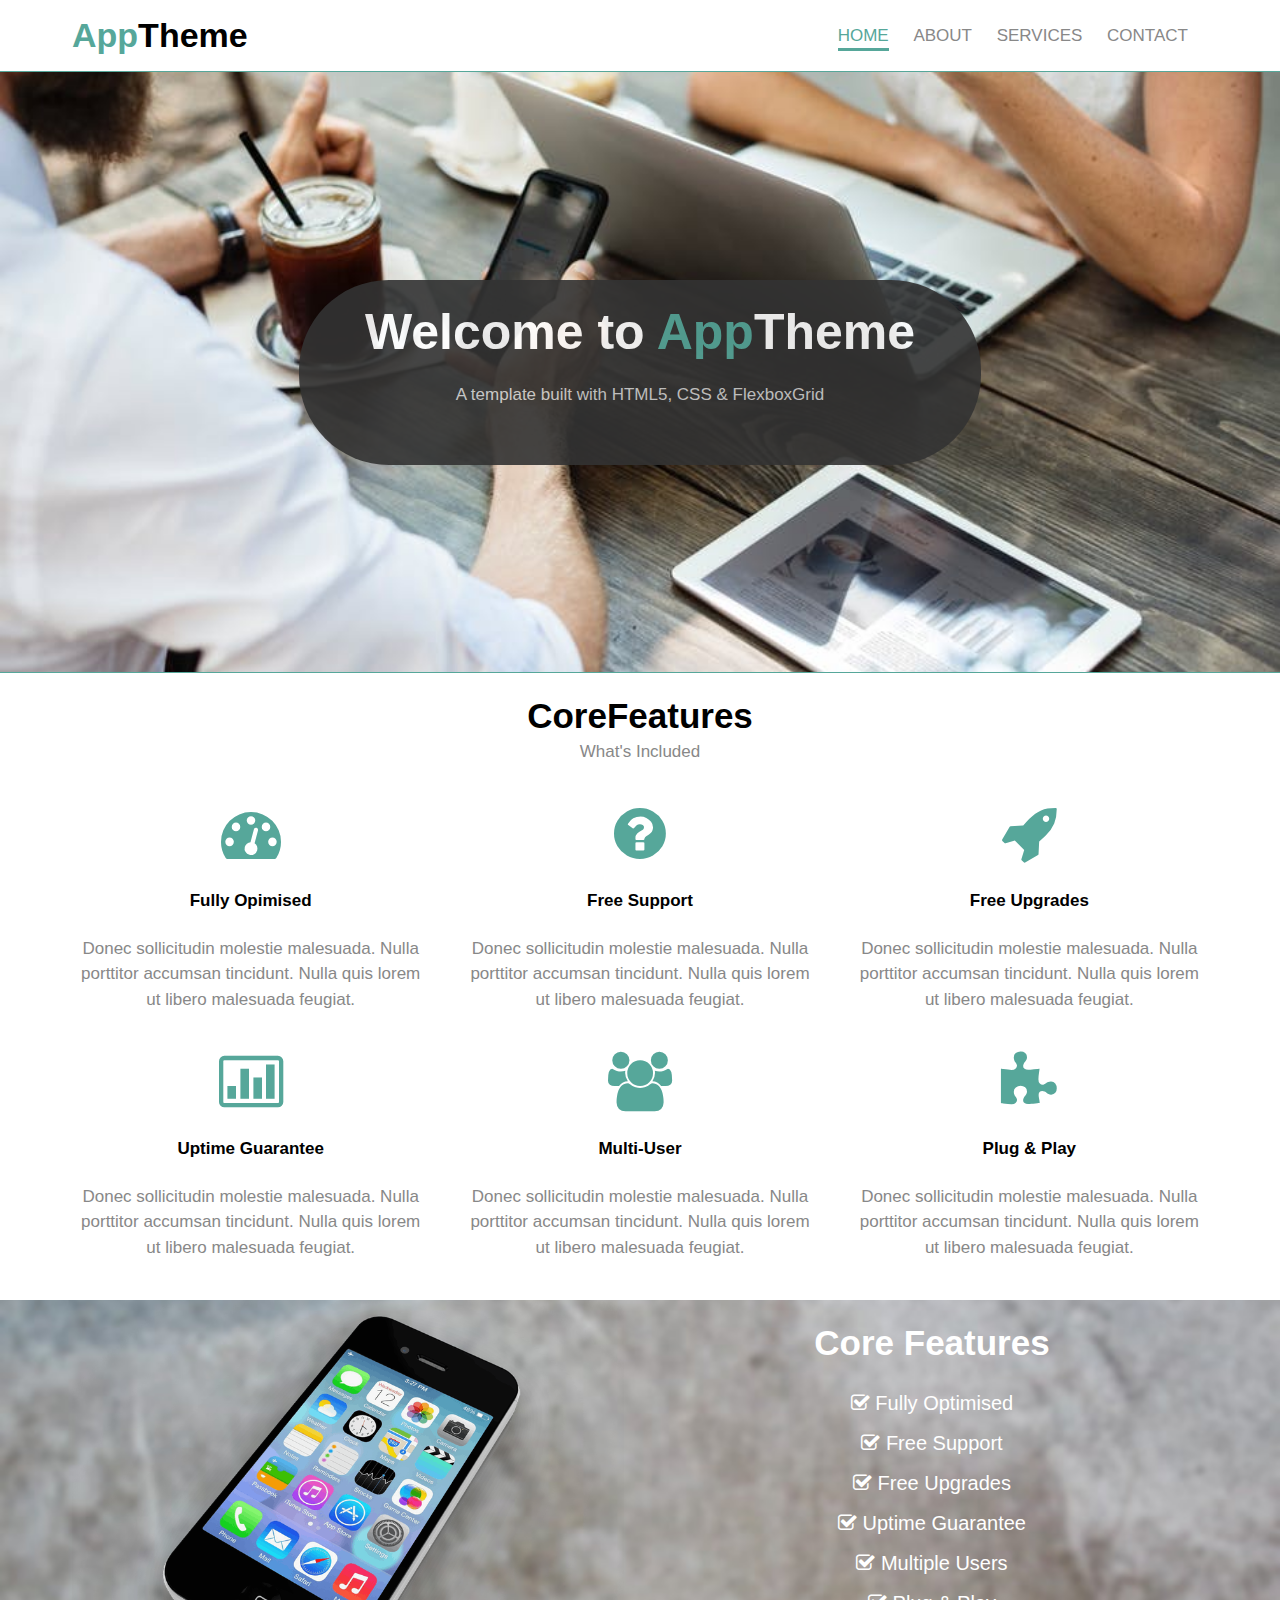
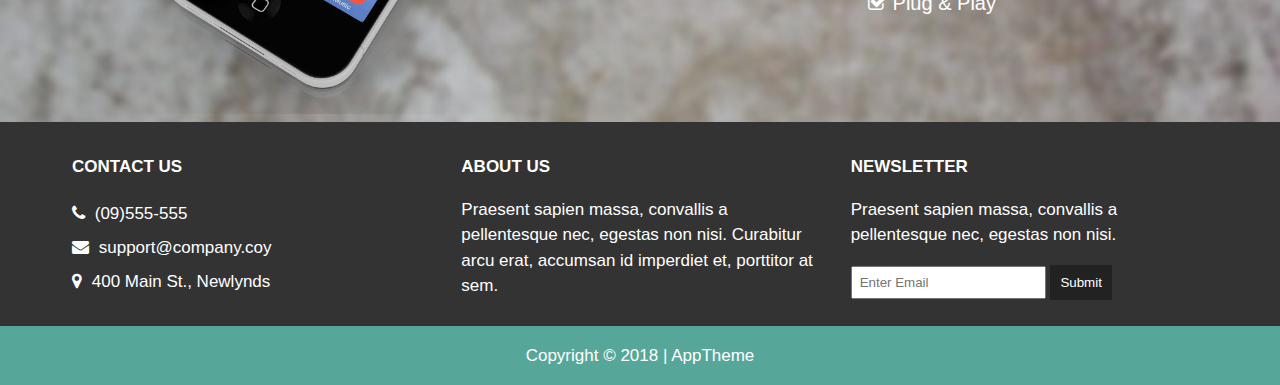
<file: index.html>
<!DOCTYPE html>
<html>
	<head>
		<meta charset="utf-8">
		<title>AppTheme | Home</title>
		<link rel="stylesheet" href="css/flexboxgrid.css">
		<link rel="stylesheet" href="css/style.css">
		<link rel="stylesheet" href="css/font-awesome.css">
	</head>

	<body>
		<!-- HEADER -->
		<header id="main-header">
			<div class="container">
				<div class="row end-sm end-md end-lg center-xs middle-sm middle-md middle-lg">
					<div class="col-xs-12 col-sm-2 col-md-2 col-lg-2">
						<h1><span class="primary-text">App</span>Theme</h1>		
					</div>
					<div class="col-xs-12 col-sm-10 col-md-10 col-lg-10">
						<nav id="navbar">
							<ul>
								<li class="current"><a href="index.html">Home</a></li>
								<li><a href="about.html">About</a></li>
								<li><a href="services.html">Services</a></li>
								<li><a href="contact.html">Contact</a></li>
							</ul>
						</nav>
					</div>
				</div>
			</div>		
		</header>

		<!-- SHOWCASE -->
		<section id="showcase">
			<div class="container">
				<div class="row center-xs center-sm center-md center-lg middle-xs middle-sm middle-md middle-lg">
					<div class="col-xs-10 col-sm-10 col-md-10 col-lg-7 showcase-content">
						<h1>Welcome to <span class="primary-text">App</span>Theme</h1>
						<p>A template built with HTML5, CSS & FlexboxGrid</p>
					</div>
				</div>
			</div>
		</section>

		<!-- FEATURES  -->

		<section id="features">
			<div class="container">
				<div class="row  center-xs center-sm center-md center-lg">
						<div class="col-xs-12 col-sm-12 col-md-12 col-lg-12">
							<h2>CoreFeatures</h2>
							<p>What's Included</p>
							<!-- ICON ROW 1 -->
							<div class="row center-xs center-sm center-md center-lg">
								<div class="col-xs-12 col-sm-4 col-md-4 col-lg-4">
									<i class="icon-dashboard"></i><br>
									<h4>Fully Opimised</h4>
									<p>Donec sollicitudin molestie malesuada. Nulla porttitor accumsan tincidunt. Nulla quis lorem ut libero malesuada feugiat.</p>
									
								</div>
								<div class="col-xs-12 col-sm-4 col-md-4 col-lg-4">
									<i class="icon-question-sign"></i><br>
									<h4>Free Support</h4>
									<p>Donec sollicitudin molestie malesuada. Nulla porttitor accumsan tincidunt. Nulla quis lorem ut libero malesuada feugiat.</p>
									
								</div>
								<div class="col-xs-12 col-sm-4 col-md-4 col-lg-4">
									<i class="icon-rocket"></i><br>
									<h4>Free Upgrades</h4>
									<p>Donec sollicitudin molestie malesuada. Nulla porttitor accumsan tincidunt. Nulla quis lorem ut libero malesuada feugiat.</p>
									
								</div>
							</div>
							<!-- ICON ROW 2 -->
							<div class="row center-xs center-sm center-md center-lg">
								<div class="col-xs-12 col-sm-4 col-md-4 col-lg-4">
									<i class="icon-bar-chart"></i><br>
									<h4>Uptime Guarantee</h4>
									<p>Donec sollicitudin molestie malesuada. Nulla porttitor accumsan tincidunt. Nulla quis lorem ut libero malesuada feugiat.</p>
									
								</div>
								<div class="col-xs-12 col-sm-4 col-md-4 col-lg-4">
									<i class="icon-group"></i><br>
									<h4>Multi-User</h4>
									<p>Donec sollicitudin molestie malesuada. Nulla porttitor accumsan tincidunt. Nulla quis lorem ut libero malesuada feugiat.</p>
									
								</div>
								<div class="col-xs-12 col-sm-4 col-md-4 col-lg-4">
									<i class="icon-puzzle-piece"></i><br>
									<h4>Plug & Play</h4>
									<p>Donec sollicitudin molestie malesuada. Nulla porttitor accumsan tincidunt. Nulla quis lorem ut libero malesuada feugiat.</p>
									
								</div>
							</div>
						</div>
				</div>	
			</div>
		</section>

		<!-- INFO SECTION -->
		<section id="info">
			<div class="container">
				<div class="row center-xs center-sm center-md center-lg">
					<div class="col-xs-12 col-sm-6 col-md-6 col-lg-6">
						<img src="images/smartPhone.png" alt="smart phone">
					</div>
					<div class="col-xs-12 col-sm-6 col-md-6 col-lg-6">
						<h2>Core Features</h2>
						<ul>
							<li><i class="icon-check"></i> Fully Optimised</li>
							<li><i class="icon-check"></i> Free Support</li>
							<li><i class="icon-check"></i> Free Upgrades</li>
							<li><i class="icon-check"></i> Uptime Guarantee</li>
							<li><i class="icon-check"></i> Multiple Users</li>
							<li><i class="icon-check"></i> Plug & Play</li>
						</ul>
					</div>
				</div>		
			</div>
		</section>

		<!-- COMPANY -->
		<section id="company">
			<div class="container">
				<div class="row">
					<div class="col-xs-12 cols-sm-4 col-md-4 col-lg-4">
						<h4>Contact Us</h4>
						<ul>
							<li><i class="icon-phone"></i> (09)555-555</li>
							<li><i class="icon-envelope"></i> support@company.coy</li>
							<li><i class="icon-map-marker"></i> 400 Main St., Newlynds</li>
						</ul>						
					</div>
					<div class="col-xs-12 cols-sm-4 col-md-4 col-lg-4">
					<h4>About Us</h4>
					<p>Praesent sapien massa, convallis a pellentesque nec, egestas non nisi. Curabitur arcu erat, accumsan id imperdiet et, porttitor at sem.</p>
				</div>
				<div class="col-xs-12 cols-sm-4 col-md-4 col-lg-4">
					<h4>Newsletter</h4>
					<p>Praesent sapien massa, convallis a pellentesque nec, egestas non nisi.</p>		
					<form>
						<input type="text" name="email" placeholder="Enter Email">
						<button type="submit" name="button">Submit</button>
					</form>
				</div>
				</div>
			</div>
		</section>

		<!--  FOOTER  -->
		<section id="main-footer">
			<div class="container">
				<div class="row center-xs center-sm center-md center-lg">
					<div class="col-xs-12 col-sm-12 col-md-12 col-lg-12">
						<p>Copyright &copy; 2018 | AppTheme</p>
					</div>
				</div>
			</div>
		</section>
	</body>
	
</html>
</file>
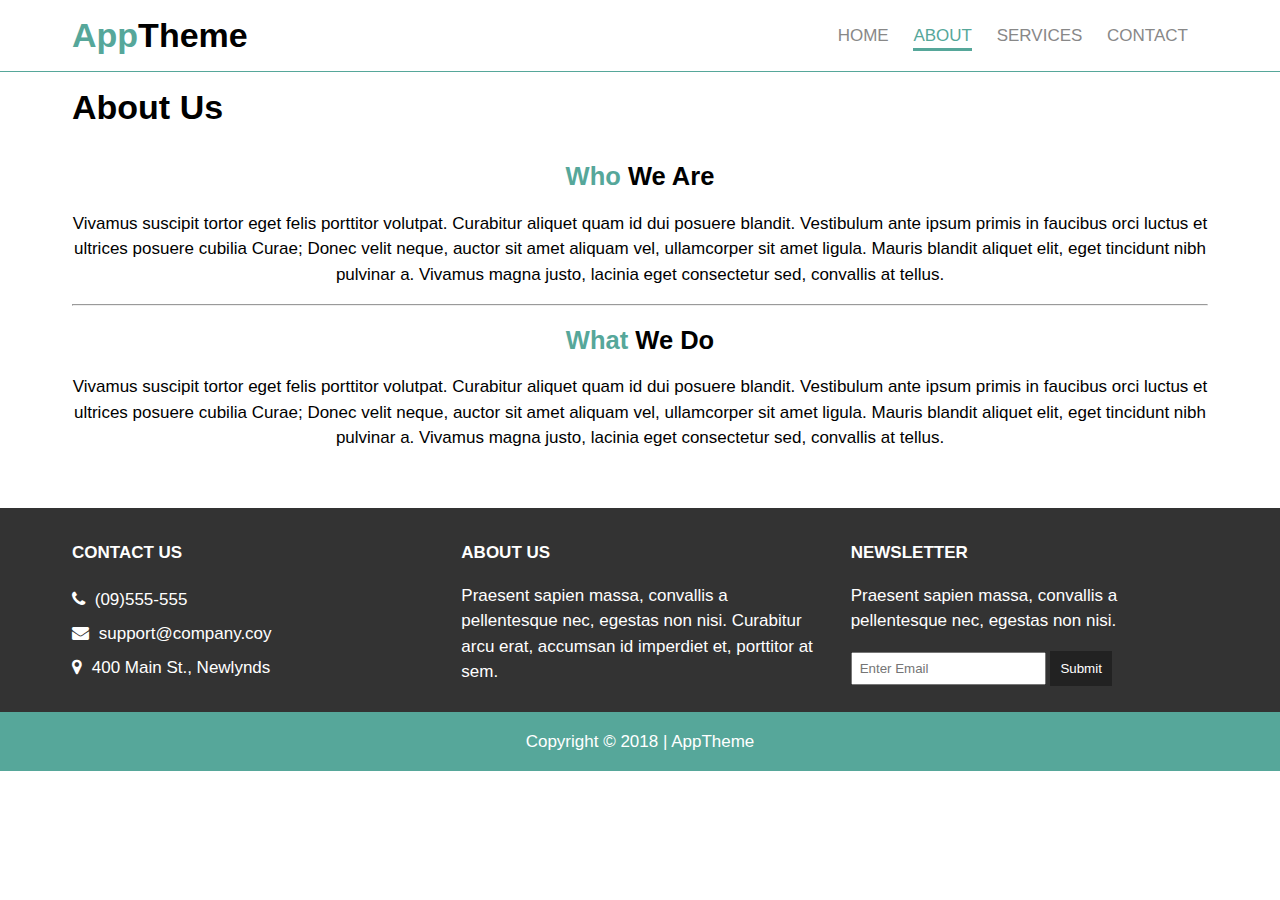
<file: about.html>
<!DOCTYPE html>
<html>
	<head>
		<meta charset="utf-8">
		<title>AppTheme | About Us</title>
		<link rel="stylesheet" href="css/flexboxgrid.css">
		<link rel="stylesheet" href="css/style.css">
		<link rel="stylesheet" href="css/font-awesome.css">
	</head>

	<body>
		<!-- HEADER -->
		<header id="main-header">
			<div class="container">
				<div class="row end-sm end-md end-lg center-xs middle-sm middle-md middle-lg">
					<div class="col-xs-12 col-sm-2 col-md-2 col-lg-2">
						<h1><span class="primary-text">App</span>Theme</h1>		
					</div>
					<div class="col-xs-12 col-sm-10 col-md-10 col-lg-10">
						<nav id="navbar">
							<ul>
								<li><a href="index.html">Home</a></li>
								<li class="current"><a href="about.html">About</a></li>
								<li><a href="services.html">Services</a></li>
								<li><a href="contact.html">Contact</a></li>
							</ul>
						</nav>
					</div>
				</div>
			</div>		
		</header>
		<!-- SUBHEADER -->
		<section id="subheader">
			<div class="container">
				<div class="row">
					<div class="col-xs-12 col-sm-12 col-md-12 col-lg-12">
						<h1>About Us</h1>
					</div>
				</div>
			</div>
		</section>

		<!-- MAIN PAGE -->
		<section id="page" class="about">
			<div class="container">
				<div class="row center-xs center-sm center-md center-lg">
					<div class="col-xs-12 col-sm-12 col-md-12 col-lg-12">
						<h2><span class="primary-text">Who</span> We Are</h2>
						<p>Vivamus suscipit tortor eget felis porttitor volutpat. Curabitur aliquet quam id dui posuere blandit. Vestibulum ante ipsum primis in faucibus orci luctus et ultrices posuere cubilia Curae; Donec velit neque, auctor sit amet aliquam vel, ullamcorper sit amet ligula. Mauris blandit aliquet elit, eget tincidunt nibh pulvinar a. Vivamus magna justo, lacinia eget consectetur sed, convallis at tellus.</p>
						<hr>
						<h2><span class="primary-text">What</span> We Do</h2>
						<p>Vivamus suscipit tortor eget felis porttitor volutpat. Curabitur aliquet quam id dui posuere blandit. Vestibulum ante ipsum primis in faucibus orci luctus et ultrices posuere cubilia Curae; Donec velit neque, auctor sit amet aliquam vel, ullamcorper sit amet ligula. Mauris blandit aliquet elit, eget tincidunt nibh pulvinar a. Vivamus magna justo, lacinia eget consectetur sed, convallis at tellus.</p>
					</div>
				</div>
			</div>
		</section>

		<!-- COMPANY -->
		<section id="company">
			<div class="container">
				<div class="row">
					<div class="col-xs-12 cols-sm-4 col-md-4 col-lg-4">
						<h4>Contact Us</h4>
						<ul>
							<li><i class="icon-phone"></i> (09)555-555</li>
							<li><i class="icon-envelope"></i> support@company.coy</li>
							<li><i class="icon-map-marker"></i> 400 Main St., Newlynds</li>
						</ul>						
					</div>
					<div class="col-xs-12 cols-sm-4 col-md-4 col-lg-4">
					<h4>About Us</h4>
					<p>Praesent sapien massa, convallis a pellentesque nec, egestas non nisi. Curabitur arcu erat, accumsan id imperdiet et, porttitor at sem.</p>
				</div>
				<div class="col-xs-12 cols-sm-4 col-md-4 col-lg-4">
					<h4>Newsletter</h4>
					<p>Praesent sapien massa, convallis a pellentesque nec, egestas non nisi.</p>		
					<form>
						<input type="text" name="email" placeholder="Enter Email">
						<button type="submit" name="button">Submit</button>
					</form>
				</div>
				</div>
			</div>
		</section>

		<!--  FOOTER  -->
		<section id="main-footer">
			<div class="container">
				<div class="row center-xs center-sm center-md center-lg">
					<div class="col-xs-12 col-sm-12 col-md-12 col-lg-12">
						<p>Copyright &copy; 2018 | AppTheme</p>
					</div>
				</div>
			</div>
		</section>
	</body>
	
</html>
</file>
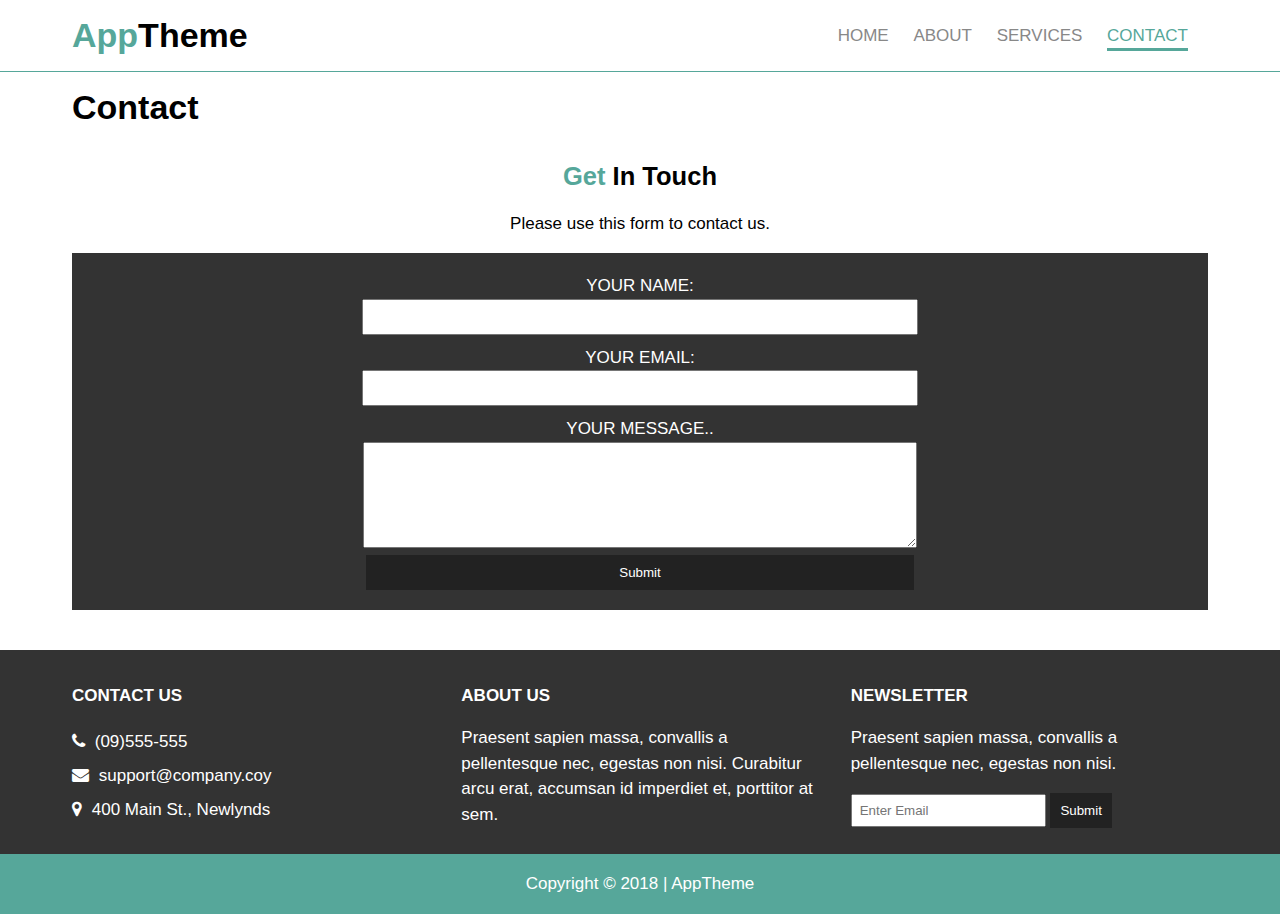
<file: contact.html>
<!DOCTYPE html>
<html>
	<head>
		<meta charset="utf-8">
		<title>AppTheme | Contact</title>
		<link rel="stylesheet" href="css/flexboxgrid.css">
		<link rel="stylesheet" href="css/style.css">
		<link rel="stylesheet" href="css/font-awesome.css">
	</head>

	<body>
		<!-- HEADER -->
		<header id="main-header">
			<div class="container">
				<div class="row end-sm end-md end-lg center-xs middle-sm middle-md middle-lg">
					<div class="col-xs-12 col-sm-2 col-md-2 col-lg-2">
						<h1><span class="primary-text">App</span>Theme</h1>		
					</div>
					<div class="col-xs-12 col-sm-10 col-md-10 col-lg-10">
						<nav id="navbar">
							<ul>
								<li><a href="index.html">Home</a></li>
								<li><a href="about.html">About</a></li>
								<li><a href="services.html">Services</a></li>
								<li class="current"><a href="contact.html">Contact</a></li>
							</ul>
						</nav>
					</div>
				</div>
			</div>		
		</header>
		<!-- SUBHEADER -->
		<section id="subheader">
			<div class="container">
				<div class="row">
					<div class="col-xs-12 col-sm-12 col-md-12 col-lg-12">
						<h1>Contact</h1>
					</div>
				</div>
			</div>
		</section>

		<!-- MAIN PAGE -->
		<section id="page" class="contact">
			<div class="container">
				<div class="row center-xs center-sm center-md center-lg">
					<div class="col-xs-12 col-sm-12 col-md-12 col-lg-12">
						<h2><span class="primary-text">Get</span> In Touch</h2>
						<p>Please use this form to contact us.</p>
						<form>
							<div>
								<label for="name">Your name:</label><br>
								<input type="text" name="name">
							</div>
							<div>
								<label for="email">Your email:</label><br>
								<input type="text" name="email">
							</div>
							<div>
								<label for="message">Your message..</label><br>
								<textarea name="message"></textarea>
							</div>
							<button type="submit" name="button">Submit</button>
						</form>
					</div>
				</div>
			</div>
		</section>

		<!-- COMPANY -->
		<section id="company">
			<div class="container">
				<div class="row">
					<div class="col-xs-12 cols-sm-4 col-md-4 col-lg-4">
						<h4>Contact Us</h4>
						<ul>
							<li><i class="icon-phone"></i> (09)555-555</li>
							<li><i class="icon-envelope"></i> support@company.coy</li>
							<li><i class="icon-map-marker"></i> 400 Main St., Newlynds</li>
						</ul>						
					</div>
					<div class="col-xs-12 cols-sm-4 col-md-4 col-lg-4">
					<h4>About Us</h4>
					<p>Praesent sapien massa, convallis a pellentesque nec, egestas non nisi. Curabitur arcu erat, accumsan id imperdiet et, porttitor at sem.</p>
				</div>
				<div class="col-xs-12 cols-sm-4 col-md-4 col-lg-4">
					<h4>Newsletter</h4>
					<p>Praesent sapien massa, convallis a pellentesque nec, egestas non nisi.</p>		
					<form>
						<input type="text" name="email" placeholder="Enter Email">
						<button type="submit" name="button">Submit</button>
					</form>
				</div>
				</div>
			</div>
		</section>

		<!--  FOOTER  -->
		<section id="main-footer">
			<div class="container">
				<div class="row center-xs center-sm center-md center-lg">
					<div class="col-xs-12 col-sm-12 col-md-12 col-lg-12">
						<p>Copyright &copy; 2018 | AppTheme</p>
					</div>
				</div>
			</div>
		</section>
	</body>
	
</html>
</file>
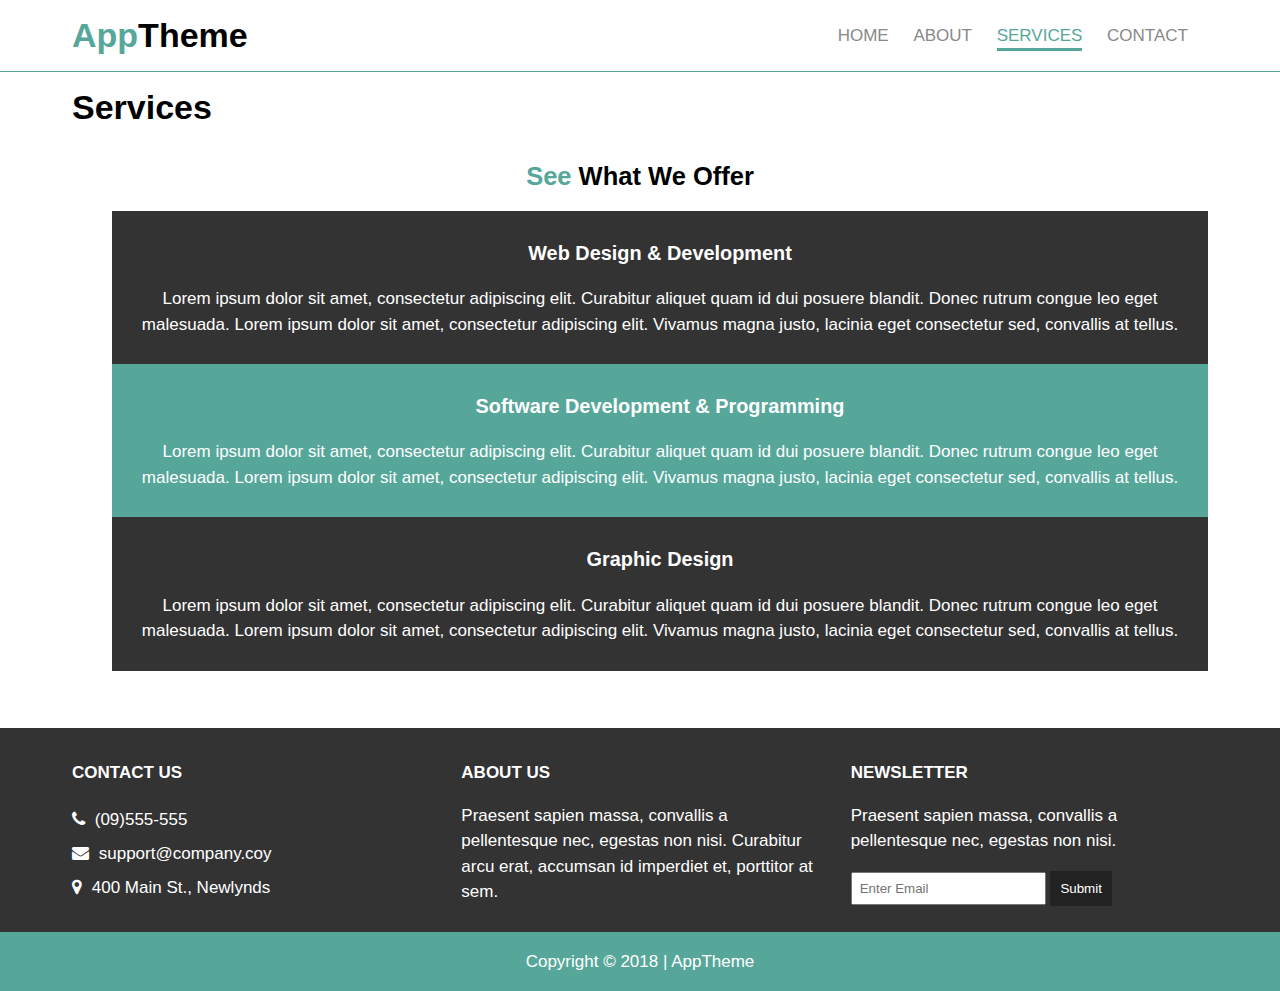
<file: services.html>
<!DOCTYPE html>
<html>
	<head>
		<meta charset="utf-8">
		<title>AppTheme | Services</title>
		<link rel="stylesheet" href="css/flexboxgrid.css">
		<link rel="stylesheet" href="css/style.css">
		<link rel="stylesheet" href="css/font-awesome.css">
	</head>

	<body>
		<!-- HEADER -->
		<header id="main-header">
			<div class="container">
				<div class="row end-sm end-md end-lg center-xs middle-sm middle-md middle-lg">
					<div class="col-xs-12 col-sm-2 col-md-2 col-lg-2">
						<h1><span class="primary-text">App</span>Theme</h1>		
					</div>
					<div class="col-xs-12 col-sm-10 col-md-10 col-lg-10">
						<nav id="navbar">
							<ul>
								<li><a href="index.html">Home</a></li>
								<li><a href="about.html">About</a></li>
								<li class="current"><a href="services.html">Services</a></li>
								<li><a href="contact.html">Contact</a></li>
							</ul>
						</nav>
					</div>
				</div>
			</div>		
		</header>
		<!-- SUBHEADER -->
		<section id="subheader">
			<div class="container">
				<div class="row">
					<div class="col-xs-12 col-sm-12 col-md-12 col-lg-12">
						<h1>Services</h1>
					</div>
				</div>
			</div>
		</section>

		<!-- MAIN PAGE -->
		<section id="page" class="services">
			<div class="container">
				<div class="row center-xs center-sm center-md center-lg">
					<div class="col-xs-12 col-sm-12 col-md-12 col-lg-12">
						<h2><span class="primary-text">See</span> What We Offer</h2>
						<ul>
							<li>
								<h3>Web Design & Development</h3>
								<p>Lorem ipsum dolor sit amet, consectetur adipiscing elit. Curabitur aliquet quam id dui posuere blandit. Donec rutrum congue leo eget malesuada. Lorem ipsum dolor sit amet, consectetur adipiscing elit. Vivamus magna justo, lacinia eget consectetur sed, convallis at tellus.</p>
							</li>
							<li>
								<h3>Software Development & Programming</h3>
								<p>Lorem ipsum dolor sit amet, consectetur adipiscing elit. Curabitur aliquet quam id dui posuere blandit. Donec rutrum congue leo eget malesuada. Lorem ipsum dolor sit amet, consectetur adipiscing elit. Vivamus magna justo, lacinia eget consectetur sed, convallis at tellus.</p>
							</li>
							<li>
								<h3>Graphic Design</h3>
								<p>Lorem ipsum dolor sit amet, consectetur adipiscing elit. Curabitur aliquet quam id dui posuere blandit. Donec rutrum congue leo eget malesuada. Lorem ipsum dolor sit amet, consectetur adipiscing elit. Vivamus magna justo, lacinia eget consectetur sed, convallis at tellus.</p>
							</li>
						</ul>
					</div>
				</div>
			</div>
		</section>

		<!-- COMPANY -->
		<section id="company">
			<div class="container">
				<div class="row">
					<div class="col-xs-12 cols-sm-4 col-md-4 col-lg-4">
						<h4>Contact Us</h4>
						<ul>
							<li><i class="icon-phone"></i> (09)555-555</li>
							<li><i class="icon-envelope"></i> support@company.coy</li>
							<li><i class="icon-map-marker"></i> 400 Main St., Newlynds</li>
						</ul>						
					</div>
					<div class="col-xs-12 cols-sm-4 col-md-4 col-lg-4">
					<h4>About Us</h4>
					<p>Praesent sapien massa, convallis a pellentesque nec, egestas non nisi. Curabitur arcu erat, accumsan id imperdiet et, porttitor at sem.</p>
				</div>
				<div class="col-xs-12 cols-sm-4 col-md-4 col-lg-4">
					<h4>Newsletter</h4>
					<p>Praesent sapien massa, convallis a pellentesque nec, egestas non nisi.</p>		
					<form>
						<input type="text" name="email" placeholder="Enter Email">
						<button type="submit" name="button">Submit</button>
					</form>
				</div>
				</div>
			</div>
		</section>

		<!--  FOOTER  -->
		<section id="main-footer">
			<div class="container">
				<div class="row center-xs center-sm center-md center-lg">
					<div class="col-xs-12 col-sm-12 col-md-12 col-lg-12">
						<p>Copyright &copy; 2018 | AppTheme</p>
					</div>
				</div>
			</div>
		</section>
	</body>
	
</html>
</file>
<file: css/flexboxgrid.css>
/* Uncomment and set these variables to customize the grid. */

.container-fluid {
  margin-right: auto;
  margin-left: auto;
  padding-right: 2rem;
  padding-left: 2rem;
}

.row {
  box-sizing: border-box;
  display: -ms-flexbox;
  display: -webkit-box;
  display: flex;
  -ms-flex: 0 1 auto;
  -webkit-box-flex: 0;
  flex: 0 1 auto;
  -ms-flex-direction: row;
  -webkit-box-orient: horizontal;
  -webkit-box-direction: normal;
  flex-direction: row;
  -ms-flex-wrap: wrap;
  flex-wrap: wrap;
  margin-right: -1rem;
  margin-left: -1rem;
}

.row.reverse {
  -ms-flex-direction: row-reverse;
  -webkit-box-orient: horizontal;
  -webkit-box-direction: reverse;
  flex-direction: row-reverse;
}

.col.reverse {
  -ms-flex-direction: column-reverse;
  -webkit-box-orient: vertical;
  -webkit-box-direction: reverse;
  flex-direction: column-reverse;
}

.col-xs,
.col-xs-1,
.col-xs-2,
.col-xs-3,
.col-xs-4,
.col-xs-5,
.col-xs-6,
.col-xs-7,
.col-xs-8,
.col-xs-9,
.col-xs-10,
.col-xs-11,
.col-xs-12 {
  box-sizing: border-box;
  -ms-flex: 0 0 auto;
  -webkit-box-flex: 0;
  flex: 0 0 auto;
  padding-right: 1rem;
  padding-left: 1rem;
}

.col-xs {
  -webkit-flex-grow: 1;
  -ms-flex-positive: 1;
  -webkit-box-flex: 1;
  flex-grow: 1;
  -ms-flex-preferred-size: 0;
  flex-basis: 0;
  max-width: 100%;
}

.col-xs-1 {
  -ms-flex-preferred-size: 8.333%;
  flex-basis: 8.333%;
  max-width: 8.333%;
}

.col-xs-2 {
  -ms-flex-preferred-size: 16.667%;
  flex-basis: 16.667%;
  max-width: 16.667%;
}

.col-xs-3 {
  -ms-flex-preferred-size: 25%;
  flex-basis: 25%;
  max-width: 25%;
}

.col-xs-4 {
  -ms-flex-preferred-size: 33.333%;
  flex-basis: 33.333%;
  max-width: 33.333%;
}

.col-xs-5 {
  -ms-flex-preferred-size: 41.667%;
  flex-basis: 41.667%;
  max-width: 41.667%;
}

.col-xs-6 {
  -ms-flex-preferred-size: 50%;
  flex-basis: 50%;
  max-width: 50%;
}

.col-xs-7 {
  -ms-flex-preferred-size: 58.333%;
  flex-basis: 58.333%;
  max-width: 58.333%;
}

.col-xs-8 {
  -ms-flex-preferred-size: 66.667%;
  flex-basis: 66.667%;
  max-width: 66.667%;
}

.col-xs-9 {
  -ms-flex-preferred-size: 75%;
  flex-basis: 75%;
  max-width: 75%;
}

.col-xs-10 {
  -ms-flex-preferred-size: 83.333%;
  flex-basis: 83.333%;
  max-width: 83.333%;
}

.col-xs-11 {
  -ms-flex-preferred-size: 91.667%;
  flex-basis: 91.667%;
  max-width: 91.667%;
}

.col-xs-12 {
  -ms-flex-preferred-size: 100%;
  flex-basis: 100%;
  max-width: 100%;
}

.col-xs-offset-1 {
  margin-left: 8.333%;
}

.col-xs-offset-2 {
  margin-left: 16.667%;
}

.col-xs-offset-3 {
  margin-left: 25%;
}

.col-xs-offset-4 {
  margin-left: 33.333%;
}

.col-xs-offset-5 {
  margin-left: 41.667%;
}

.col-xs-offset-6 {
  margin-left: 50%;
}

.col-xs-offset-7 {
  margin-left: 58.333%;
}

.col-xs-offset-8 {
  margin-left: 66.667%;
}

.col-xs-offset-9 {
  margin-left: 75%;
}

.col-xs-offset-10 {
  margin-left: 83.333%;
}

.col-xs-offset-11 {
  margin-left: 91.667%;
}

.start-xs {
  -ms-flex-pack: start;
  -webkit-box-pack: start;
  justify-content: flex-start;
  text-align: start;
}

.center-xs {
  -ms-flex-pack: center;
  -webkit-box-pack: center;
  justify-content: center;
  text-align: center;
}

.end-xs {
  -ms-flex-pack: end;
  -webkit-box-pack: end;
  justify-content: flex-end;
  text-align: end;
}

.top-xs {
  -ms-flex-align: start;
  -webkit-box-align: start;
  align-items: flex-start;
}

.middle-xs {
  -ms-flex-align: center;
  -webkit-box-align: center;
  align-items: center;
}

.bottom-xs {
  -ms-flex-align: end;
  -webkit-box-align: end;
  align-items: flex-end;
}

.around-xs {
  -ms-flex-pack: distribute;
  justify-content: space-around;
}

.between-xs {
  -ms-flex-pack: justify;
  -webkit-box-pack: justify;
  justify-content: space-between;
}

.first-xs {
  -ms-flex-order: -1;
  -webkit-box-ordinal-group: 0;
  order: -1;
}

.last-xs {
  -ms-flex-order: 1;
  -webkit-box-ordinal-group: 2;
  order: 1;
}

@media only screen and (min-width: 48em) {
  .container {
    width: 46rem;
  }

  .col-sm,
  .col-sm-1,
  .col-sm-2,
  .col-sm-3,
  .col-sm-4,
  .col-sm-5,
  .col-sm-6,
  .col-sm-7,
  .col-sm-8,
  .col-sm-9,
  .col-sm-10,
  .col-sm-11,
  .col-sm-12 {
    box-sizing: border-box;
    -ms-flex: 0 0 auto;
    -webkit-box-flex: 0;
    flex: 0 0 auto;
    padding-right: 1rem;
    padding-left: 1rem;
  }

  .col-sm {
    -webkit-flex-grow: 1;
    -ms-flex-positive: 1;
    -webkit-box-flex: 1;
    flex-grow: 1;
    -ms-flex-preferred-size: 0;
    flex-basis: 0;
    max-width: 100%;
  }

  .col-sm-1 {
    -ms-flex-preferred-size: 8.333%;
    flex-basis: 8.333%;
    max-width: 8.333%;
  }

  .col-sm-2 {
    -ms-flex-preferred-size: 16.667%;
    flex-basis: 16.667%;
    max-width: 16.667%;
  }

  .col-sm-3 {
    -ms-flex-preferred-size: 25%;
    flex-basis: 25%;
    max-width: 25%;
  }

  .col-sm-4 {
    -ms-flex-preferred-size: 33.333%;
    flex-basis: 33.333%;
    max-width: 33.333%;
  }

  .col-sm-5 {
    -ms-flex-preferred-size: 41.667%;
    flex-basis: 41.667%;
    max-width: 41.667%;
  }

  .col-sm-6 {
    -ms-flex-preferred-size: 50%;
    flex-basis: 50%;
    max-width: 50%;
  }

  .col-sm-7 {
    -ms-flex-preferred-size: 58.333%;
    flex-basis: 58.333%;
    max-width: 58.333%;
  }

  .col-sm-8 {
    -ms-flex-preferred-size: 66.667%;
    flex-basis: 66.667%;
    max-width: 66.667%;
  }

  .col-sm-9 {
    -ms-flex-preferred-size: 75%;
    flex-basis: 75%;
    max-width: 75%;
  }

  .col-sm-10 {
    -ms-flex-preferred-size: 83.333%;
    flex-basis: 83.333%;
    max-width: 83.333%;
  }

  .col-sm-11 {
    -ms-flex-preferred-size: 91.667%;
    flex-basis: 91.667%;
    max-width: 91.667%;
  }

  .col-sm-12 {
    -ms-flex-preferred-size: 100%;
    flex-basis: 100%;
    max-width: 100%;
  }

  .col-sm-offset-1 {
    margin-left: 8.333%;
  }

  .col-sm-offset-2 {
    margin-left: 16.667%;
  }

  .col-sm-offset-3 {
    margin-left: 25%;
  }

  .col-sm-offset-4 {
    margin-left: 33.333%;
  }

  .col-sm-offset-5 {
    margin-left: 41.667%;
  }

  .col-sm-offset-6 {
    margin-left: 50%;
  }

  .col-sm-offset-7 {
    margin-left: 58.333%;
  }

  .col-sm-offset-8 {
    margin-left: 66.667%;
  }

  .col-sm-offset-9 {
    margin-left: 75%;
  }

  .col-sm-offset-10 {
    margin-left: 83.333%;
  }

  .col-sm-offset-11 {
    margin-left: 91.667%;
  }

  .start-sm {
    -ms-flex-pack: start;
    -webkit-box-pack: start;
    justify-content: flex-start;
    text-align: start;
  }

  .center-sm {
    -ms-flex-pack: center;
    -webkit-box-pack: center;
    justify-content: center;
    text-align: center;
  }

  .end-sm {
    -ms-flex-pack: end;
    -webkit-box-pack: end;
    justify-content: flex-end;
    text-align: end;
  }

  .top-sm {
    -ms-flex-align: start;
    -webkit-box-align: start;
    align-items: flex-start;
  }

  .middle-sm {
    -ms-flex-align: center;
    -webkit-box-align: center;
    align-items: center;
  }

  .bottom-sm {
    -ms-flex-align: end;
    -webkit-box-align: end;
    align-items: flex-end;
  }

  .around-sm {
    -ms-flex-pack: distribute;
    justify-content: space-around;
  }

  .between-sm {
    -ms-flex-pack: justify;
    -webkit-box-pack: justify;
    justify-content: space-between;
  }

  .first-sm {
    -ms-flex-order: -1;
    -webkit-box-ordinal-group: 0;
    order: -1;
  }

  .last-sm {
    -ms-flex-order: 1;
    -webkit-box-ordinal-group: 2;
    order: 1;
  }
}

@media only screen and (min-width: 62em) {
  .container {
    width: 61rem;
  }

  .col-md,
  .col-md-1,
  .col-md-2,
  .col-md-3,
  .col-md-4,
  .col-md-5,
  .col-md-6,
  .col-md-7,
  .col-md-8,
  .col-md-9,
  .col-md-10,
  .col-md-11,
  .col-md-12 {
    box-sizing: border-box;
    -ms-flex: 0 0 auto;
    -webkit-box-flex: 0;
    flex: 0 0 auto;
    padding-right: 1rem;
    padding-left: 1rem;
  }

  .col-md {
    -webkit-flex-grow: 1;
    -ms-flex-positive: 1;
    -webkit-box-flex: 1;
    flex-grow: 1;
    -ms-flex-preferred-size: 0;
    flex-basis: 0;
    max-width: 100%;
  }

  .col-md-1 {
    -ms-flex-preferred-size: 8.333%;
    flex-basis: 8.333%;
    max-width: 8.333%;
  }

  .col-md-2 {
    -ms-flex-preferred-size: 16.667%;
    flex-basis: 16.667%;
    max-width: 16.667%;
  }

  .col-md-3 {
    -ms-flex-preferred-size: 25%;
    flex-basis: 25%;
    max-width: 25%;
  }

  .col-md-4 {
    -ms-flex-preferred-size: 33.333%;
    flex-basis: 33.333%;
    max-width: 33.333%;
  }

  .col-md-5 {
    -ms-flex-preferred-size: 41.667%;
    flex-basis: 41.667%;
    max-width: 41.667%;
  }

  .col-md-6 {
    -ms-flex-preferred-size: 50%;
    flex-basis: 50%;
    max-width: 50%;
  }

  .col-md-7 {
    -ms-flex-preferred-size: 58.333%;
    flex-basis: 58.333%;
    max-width: 58.333%;
  }

  .col-md-8 {
    -ms-flex-preferred-size: 66.667%;
    flex-basis: 66.667%;
    max-width: 66.667%;
  }

  .col-md-9 {
    -ms-flex-preferred-size: 75%;
    flex-basis: 75%;
    max-width: 75%;
  }

  .col-md-10 {
    -ms-flex-preferred-size: 83.333%;
    flex-basis: 83.333%;
    max-width: 83.333%;
  }

  .col-md-11 {
    -ms-flex-preferred-size: 91.667%;
    flex-basis: 91.667%;
    max-width: 91.667%;
  }

  .col-md-12 {
    -ms-flex-preferred-size: 100%;
    flex-basis: 100%;
    max-width: 100%;
  }

  .col-md-offset-1 {
    margin-left: 8.333%;
  }

  .col-md-offset-2 {
    margin-left: 16.667%;
  }

  .col-md-offset-3 {
    margin-left: 25%;
  }

  .col-md-offset-4 {
    margin-left: 33.333%;
  }

  .col-md-offset-5 {
    margin-left: 41.667%;
  }

  .col-md-offset-6 {
    margin-left: 50%;
  }

  .col-md-offset-7 {
    margin-left: 58.333%;
  }

  .col-md-offset-8 {
    margin-left: 66.667%;
  }

  .col-md-offset-9 {
    margin-left: 75%;
  }

  .col-md-offset-10 {
    margin-left: 83.333%;
  }

  .col-md-offset-11 {
    margin-left: 91.667%;
  }

  .start-md {
    -ms-flex-pack: start;
    -webkit-box-pack: start;
    justify-content: flex-start;
    text-align: start;
  }

  .center-md {
    -ms-flex-pack: center;
    -webkit-box-pack: center;
    justify-content: center;
    text-align: center;
  }

  .end-md {
    -ms-flex-pack: end;
    -webkit-box-pack: end;
    justify-content: flex-end;
    text-align: end;
  }

  .top-md {
    -ms-flex-align: start;
    -webkit-box-align: start;
    align-items: flex-start;
  }

  .middle-md {
    -ms-flex-align: center;
    -webkit-box-align: center;
    align-items: center;
  }

  .bottom-md {
    -ms-flex-align: end;
    -webkit-box-align: end;
    align-items: flex-end;
  }

  .around-md {
    -ms-flex-pack: distribute;
    justify-content: space-around;
  }

  .between-md {
    -ms-flex-pack: justify;
    -webkit-box-pack: justify;
    justify-content: space-between;
  }

  .first-md {
    -ms-flex-order: -1;
    -webkit-box-ordinal-group: 0;
    order: -1;
  }

  .last-md {
    -ms-flex-order: 1;
    -webkit-box-ordinal-group: 2;
    order: 1;
  }
}

@media only screen and (min-width: 75em) {
  .container {
    width: 71rem;
  }

  .col-lg,
  .col-lg-1,
  .col-lg-2,
  .col-lg-3,
  .col-lg-4,
  .col-lg-5,
  .col-lg-6,
  .col-lg-7,
  .col-lg-8,
  .col-lg-9,
  .col-lg-10,
  .col-lg-11,
  .col-lg-12 {
    box-sizing: border-box;
    -ms-flex: 0 0 auto;
    -webkit-box-flex: 0;
    flex: 0 0 auto;
    padding-right: 1rem;
    padding-left: 1rem;
  }

  .col-lg {
    -webkit-flex-grow: 1;
    -ms-flex-positive: 1;
    -webkit-box-flex: 1;
    flex-grow: 1;
    -ms-flex-preferred-size: 0;
    flex-basis: 0;
    max-width: 100%;
  }

  .col-lg-1 {
    -ms-flex-preferred-size: 8.333%;
    flex-basis: 8.333%;
    max-width: 8.333%;
  }

  .col-lg-2 {
    -ms-flex-preferred-size: 16.667%;
    flex-basis: 16.667%;
    max-width: 16.667%;
  }

  .col-lg-3 {
    -ms-flex-preferred-size: 25%;
    flex-basis: 25%;
    max-width: 25%;
  }

  .col-lg-4 {
    -ms-flex-preferred-size: 33.333%;
    flex-basis: 33.333%;
    max-width: 33.333%;
  }

  .col-lg-5 {
    -ms-flex-preferred-size: 41.667%;
    flex-basis: 41.667%;
    max-width: 41.667%;
  }

  .col-lg-6 {
    -ms-flex-preferred-size: 50%;
    flex-basis: 50%;
    max-width: 50%;
  }

  .col-lg-7 {
    -ms-flex-preferred-size: 58.333%;
    flex-basis: 58.333%;
    max-width: 58.333%;
  }

  .col-lg-8 {
    -ms-flex-preferred-size: 66.667%;
    flex-basis: 66.667%;
    max-width: 66.667%;
  }

  .col-lg-9 {
    -ms-flex-preferred-size: 75%;
    flex-basis: 75%;
    max-width: 75%;
  }

  .col-lg-10 {
    -ms-flex-preferred-size: 83.333%;
    flex-basis: 83.333%;
    max-width: 83.333%;
  }

  .col-lg-11 {
    -ms-flex-preferred-size: 91.667%;
    flex-basis: 91.667%;
    max-width: 91.667%;
  }

  .col-lg-12 {
    -ms-flex-preferred-size: 100%;
    flex-basis: 100%;
    max-width: 100%;
  }

  .col-lg-offset-1 {
    margin-left: 8.333%;
  }

  .col-lg-offset-2 {
    margin-left: 16.667%;
  }

  .col-lg-offset-3 {
    margin-left: 25%;
  }

  .col-lg-offset-4 {
    margin-left: 33.333%;
  }

  .col-lg-offset-5 {
    margin-left: 41.667%;
  }

  .col-lg-offset-6 {
    margin-left: 50%;
  }

  .col-lg-offset-7 {
    margin-left: 58.333%;
  }

  .col-lg-offset-8 {
    margin-left: 66.667%;
  }

  .col-lg-offset-9 {
    margin-left: 75%;
  }

  .col-lg-offset-10 {
    margin-left: 83.333%;
  }

  .col-lg-offset-11 {
    margin-left: 91.667%;
  }

  .start-lg {
    -ms-flex-pack: start;
    -webkit-box-pack: start;
    justify-content: flex-start;
    text-align: start;
  }

  .center-lg {
    -ms-flex-pack: center;
    -webkit-box-pack: center;
    justify-content: center;
    text-align: center;
  }

  .end-lg {
    -ms-flex-pack: end;
    -webkit-box-pack: end;
    justify-content: flex-end;
    text-align: end;
  }

  .top-lg {
    -ms-flex-align: start;
    -webkit-box-align: start;
    align-items: flex-start;
  }

  .middle-lg {
    -ms-flex-align: center;
    -webkit-box-align: center;
    align-items: center;
  }

  .bottom-lg {
    -ms-flex-align: end;
    -webkit-box-align: end;
    align-items: flex-end;
  }

  .around-lg {
    -ms-flex-pack: distribute;
    justify-content: space-around;
  }

  .between-lg {
    -ms-flex-pack: justify;
    -webkit-box-pack: justify;
    justify-content: space-between;
  }

  .first-lg {
    -ms-flex-order: -1;
    -webkit-box-ordinal-group: 0;
    order: -1;
  }

  .last-lg {
    -ms-flex-order: 1;
    -webkit-box-ordinal-group: 2;
    order: 1;
  }
}
</file>
<file: css/style.css>
body{
	font-family: "Open Sans", sans-serif;
	font-size: 17px;
	line-height: 1.5em;
	margin: 0;
	padding: 0;
}

img{
	width: 100%;
}

.container{
	margin: auto;
}


/* COMMON CLASSES */
.primary-text{
	color: #56a79a;
}

.primary-background{
	background-color: #56a79a;
}

/* HEADER */
#main-header{
	border-bottom: 1px solid #56a79a;
}

/* NAVBAR */
#navbar{
	text-transform: uppercase;
}

#navbar li{
	display: inline;
	padding-right: 20px;
	list-style: none;
}

#navbar a{
	text-decoration: none;
	color: #888888;
}

#navbar li.current a, #navbar li a:hover{
	color: #56a79a;
	border-bottom: 3px solid #56a79a;
	padding-bottom: 3px;
}

/* SHOWCASE */
#showcase{
	border-bottom: 1px solid #56a79a;
	margin-bottom: 30px;
	background: url('../images/showcase.jpg') no-repeat center;
	background-size: cover;
}

#showcase .row{
	height: 600px;
}

#showcase h1{
	font-size: 50px;
	margin: 0;
	padding-bottom: 20px;
}

#showcase p{
	color: #cccccc;
	margin 0;
}

#showcase .showcase-content{
	background: #333333;
	color: white;
	border-radius: 90px;
	padding: 40px;
	opacity: 0.9;
}

/* FEATURES */

#features h2{
	font-size: 35px;
	margin: 0;
	padding-bottom: 10px;
}

#features p{
	color: #888888;
	margin: 0;
	margin-bottom: 40px;
}

#features i{
	font-size: 60px;
	color: #56a79a;
}

/* INFO */

#info{
	background: #333 url('../images/featuresBG.jpg') no-repeat center;
	background-size: cover;
	color: white;
}

#info h2{
	font-size: 35px;
	margin: 0;
	padding-bottom: 10px;
	padding-top: 30px;
}

#info ul{
	list-style: none;
	padding: 0;
}

#info li{
	line-height: 2em;
	font-size: 20px;
}

#company{
	background: #333333;
	color: white;
	padding: 10px 0;
}

#company h4{
	text-transform: uppercase;
	margin-bottom: 0;
}

#company ul{
	padding: 0;
	list-style: none;
	line-height: 2em;
}

#company input[type="text"]{
	padding: 7px;
}

#company button{
	background: #222222;
	color: white;
	padding: 10px;
	border: 0;
}

#company i{
	padding-right: 5px;
}


/* FOOTER */

#main-footer{
	background: #56a79a;
	color: white;
}

/* PAGE */

#page{
	margin-bottom: 40px;
}

/* SERVICES */
.services ul li{
	list-style: none;
	padding: 10px;
}

.services ul li:nth-child(odd){
	background: #333333;
	color: white;
}

.services ul li:nth-child(even){
	background: #56a79a;
	color: white;
}

/* CONTACT */

.contact form{
	background: #333333;
	color: white;
	padding: 20px;
}

.contact form input[type="text"]{
	width: 50%;
	height: 30px;
	margin-bottom: 10px;
}

.contact form textarea{
	width: 50%;
	height: 100px;
}


.contact form button{
	width: 50%;
	padding: 10px 0;
	border: 0;
	background: #222222;
	color: white;
}

.contact form label{
	text-transform: uppercase;
}

/* MEDIA QUERIES */
@media(max-width: 800px){
	#showcase h1{
		font-size: 30px;
	}
}

@media(max-width: 500px){
	#showcase .showcase-content{
		padding: 40px 10px;
	}
}
</file>
